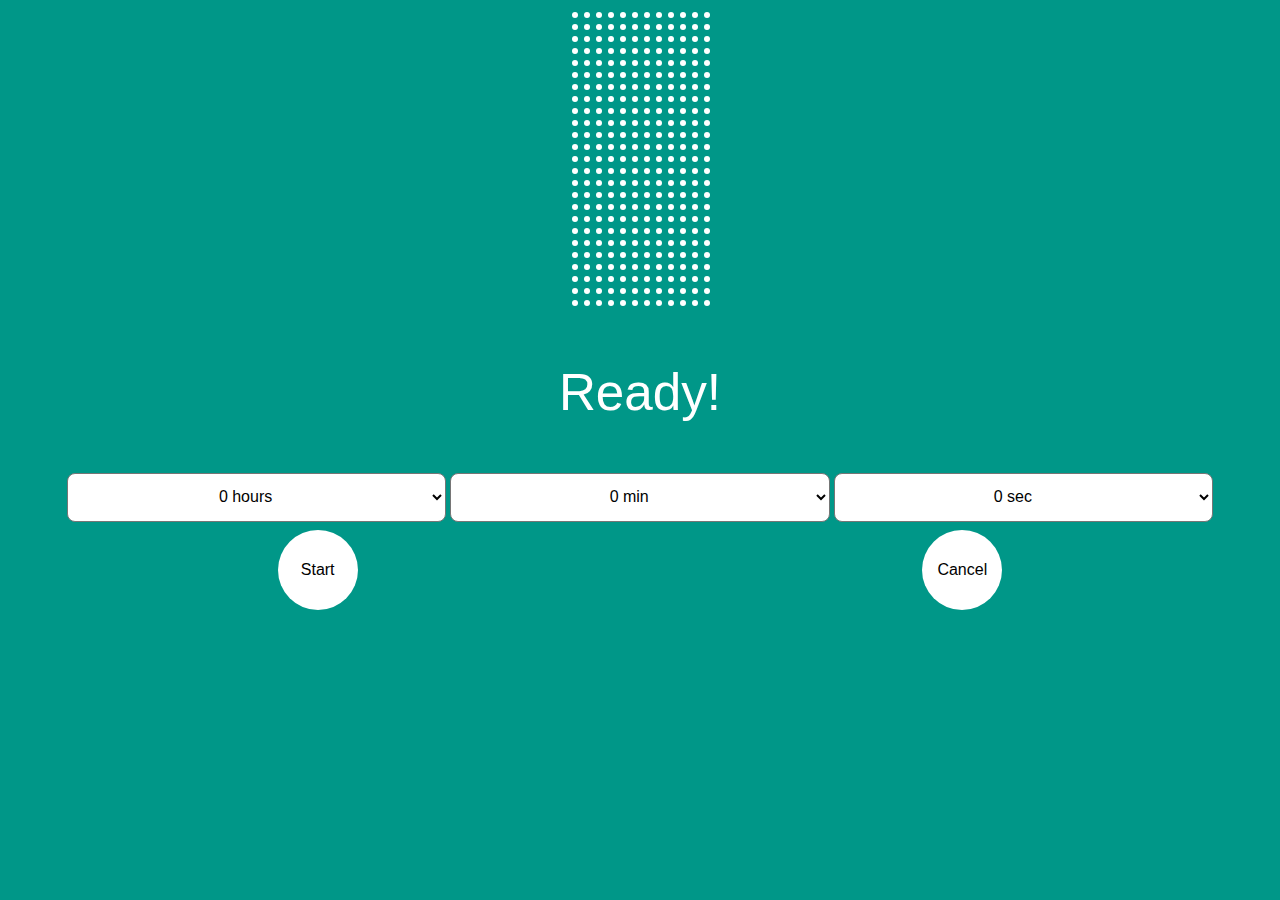
<file: index.html>
<!DOCTYPE html>
<html>
    <head>
        <title>Countdown Timer</title>
        <meta charset="utf-8">
       <!-- <meta name="viewport" content="width=device-width, initial-sacle=1.0">//-->
        <link rel="stylesheet" href="style.css" />
    </head>

    <body>

        <div class="container">
                <svg id="progressBarContainer" width="144" height="300">
                    <defs>
                        <pattern id="pattern1" x="0" y="0" width="12" height="12"  patternUnits="userSpaceOnUse">
                            <circle cx="5" cy="5" r="3" stroke="0" fill="white"/>
                        </pattern>
                    </defs>
                    <rect id="progressBar" x="0" y="0" width="144" height="300" style="fill: url(#pattern1);"/>
                </svg>


            <div id="clock">
                <p>Ready!</p>
            </div>

            <div id="content">
                <select class="selector" id="hours">
                    <option value="0">0 hours</option>
                    <option value="1">1 hours</option>
                    <option value="2">2 hours</option>
                    <option value="3">3 hours</option>
                    <option value="4">4 hours</option>
                    <option value="5">5 hours</option>
                    <option value="6">6 hours</option>
                    <option value="7">7 hours</option>
                    <option value="8">8 hours</option>
                    <option value="9">9 hours</option>
                    <option value="10">10 hours</option>
                    <option value="11">11 hours</option>
                    <option value="12">12 hours</option>
                    <option value="13">13 hours</option>
                    <option value="14">14 hours</option>
                    <option value="15">15 hours</option>
                    <option value="16">16 hours</option>
                    <option value="17">17 hours</option>
                    <option value="18">18 hours</option>
                    <option value="19">19 hours</option>
                    <option value="20">20 hours</option>
                    <option value="21">21 hours</option>
                    <option value="22">22 hours</option>
                    <option value="23">23 hours</option>
                </select>

                <select class="selector" id="minutes">
                    <option value="0">0 min</option>
                    <option value="1">1 min</option>
                    <option value="2">2 min</option>
                    <option value="3">3 min</option>
                    <option value="4">4 min</option>
                    <option value="5">5 min</option>
                    <option value="6">6 min</option>
                    <option value="7">7 min</option>
                    <option value="8">8 min</option>
                    <option value="9">9 min</option>
                    <option value="10">10 min</option>
                    <option value="11">11 min</option>
                    <option value="12">12 min</option>
                    <option value="13">13 min</option>
                    <option value="14">14 min</option>
                    <option value="15">15 min</option>
                    <option value="16">16 min</option>
                    <option value="17">17 min</option>
                    <option value="18">18 min</option>
                    <option value="19">19 min</option>
                    <option value="20">20 min</option>
                    <option value="21">21 min</option>
                    <option value="22">22 min</option>
                    <option value="23">23 min</option>
                    <option value="24">24 min</option>
                    <option value="25">25 min</option>
                    <option value="26">26 min</option>
                    <option value="27">27 min</option>
                    <option value="28">28 min</option>
                    <option value="29">29 min</option>
                    <option value="30">30 min</option>
                    <option value="31">31 min</option>
                    <option value="32">32 min</option>
                    <option value="33">33 min</option>
                    <option value="34">34 min</option>
                    <option value="35">35 min</option>
                    <option value="36">36 min</option>
                    <option value="37">37 min</option>
                    <option value="38">38 min</option>
                    <option value="39">39 min</option>
                    <option value="40">40 min</option>
                    <option value="41">41 min</option>
                    <option value="42">42 min</option>
                    <option value="43">43 min</option>
                    <option value="44">44 min</option>
                    <option value="45">45 min</option>
                    <option value="46">46 min</option>
                    <option value="47">47 min</option>
                    <option value="48">48 min</option>
                    <option value="49">49 min</option>
                    <option value="50">50 min</option>
                    <option value="51">51 min</option>
                    <option value="52">52 min</option>
                    <option value="53">53 min</option>
                    <option value="54">54 min</option>
                    <option value="55">55 min</option>
                    <option value="56">56 min</option>
                    <option value="57">57 min</option>
                    <option value="58">58 min</option>
                    <option value="59">59 min</option>
                </select>

                <select class="selector" id="seconds">
                    <option value="0">0 sec</option>
                    <option value="1">1 sec</option>
                    <option value="2">2 sec</option>
                    <option value="3">3 sec</option>
                    <option value="4">4 sec</option>
                    <option value="5">5 sec</option>
                    <option value="6">6 sec</option>
                    <option value="7">7 sec</option>
                    <option value="8">8 sec</option>
                    <option value="9">9 sec</option>
                    <option value="10">10 sec</option>
                    <option value="11">11 sec</option>
                    <option value="12">12 sec</option>
                    <option value="13">13 sec</option>
                    <option value="14">14 sec</option>
                    <option value="15">15 sec</option>
                    <option value="16">16 sec</option>
                    <option value="17">17 sec</option>
                    <option value="18">18 sec</option>
                    <option value="19">19 sec</option>
                    <option value="20">20 sec</option>
                    <option value="21">21 sec</option>
                    <option value="22">22 sec</option>
                    <option value="23">23 sec</option>
                    <option value="24">24 sec</option>
                    <option value="25">25 sec</option>
                    <option value="26">26 sec</option>
                    <option value="27">27 sec</option>
                    <option value="28">28 sec</option>
                    <option value="29">29 sec</option>
                    <option value="30">30 sec</option>
                    <option value="31">31 sec</option>
                    <option value="32">32 sec</option>
                    <option value="33">33 sec</option>
                    <option value="34">34 sec</option>
                    <option value="35">35 sec</option>
                    <option value="36">36 sec</option>
                    <option value="37">37 sec</option>
                    <option value="38">38 sec</option>
                    <option value="39">39 sec</option>
                    <option value="40">40 sec</option>
                    <option value="41">41 sec</option>
                    <option value="42">42 sec</option>
                    <option value="43">43 sec</option>
                    <option value="44">44 sec</option>
                    <option value="45">45 sec</option>
                    <option value="46">46 sec</option>
                    <option value="47">47 sec</option>
                    <option value="48">48 sec</option>
                    <option value="49">49 sec</option>
                    <option value="50">50 sec</option>
                    <option value="51">51 sec</option>
                    <option value="52">52 sec</option>
                    <option value="53">53 sec</option>
                    <option value="54">54 sec</option>
                    <option value="55">55 sec</option>
                    <option value="56">56 sec</option>
                    <option value="57">57 sec</option>
                    <option value="58">58 sec</option>
                    <option value="59">59 sec</option>
                </select>
            </div>

            <div class="buttonSection">
                <div class="button1">
                    <button class="roundButton" id="start">Start</button>
                </div>
                <div class="button2">
                    <button class="roundButton" id="cancel">Cancel</button>
                </div>

            </div>
        </div>

        <script>
            document.getElementById("start").addEventListener('click', startTimer);
            document.getElementById("cancel").addEventListener('click', cancelledButtonPressed);
            var startTime;
            var endTime;
            var origTimePeriod;
            var newTimePeriod;
            var cancelled = false;
            
            function startTimer()
            {
                startTime = new Date();
                endTime = getEndTime();
                cancelled = false;
                
                origTimePeriod = endTime.getTime() - startTime.getTime();
                
                newTimePeriod=origTimePeriod;
                
                timer=setInterval(displayCountdown,1000);
                
            }
            
            function displayCountdown()
            {
                var timeLeft= msToTime(newTimePeriod);
                
                document.getElementById("clock").innerHTML=`<p>${timeLeft["hours"]}h ${timeLeft["minutes"]}m ${timeLeft["seconds"]}s</p>`;
                
                var newHeight = Math.floor(newTimePeriod/origTimePeriod * 100) * 3;
                document.getElementById("progressBar").setAttribute("height", newHeight);
                
                newTimePeriod-=1000;
                
                if(newTimePeriod <0 || cancelled)
                    {
                        clearInterval(timer);
                        document.getElementById("clock").innerHTML=  "<p>Complete!</p>";
                    }
            
            }
            
            function cancelledButtonPressed()
            {
                cancelled = true;
            }
            
            function msToTime(milliseconds)
            {
                var mHour=1000 * 60 * 60;
                var mMinutes=1000* 60;
                var mSecs=1000;
                
                var hours = Math.floor(milliseconds/mHour);
                var minutes = Math.floor((milliseconds % mHour)/mMinutes);
                var seconds = Math.floor((milliseconds % mMinutes)/mSecs);
                
                var time=[];
                time["hours"]=hours;
                time["minutes"]=minutes;
                time["seconds"]=seconds;
                
                return time;
            }
            

            function getEndTime()
            {
                var dt=new Date();

                var hours=parseInt(document.getElementById("hours").value);
                var minutes=parseInt(document.getElementById("minutes").value);
                var seconds=parseInt(document.getElementById("seconds").value);
                
                dt.setHours(dt.getHours()+hours);
                dt.setMinutes(dt.getMinutes()+minutes);
                dt.setSeconds(dt.getSeconds()+seconds);
                
                return dt;
            }

        </script>

    </body>

</html>
</file>
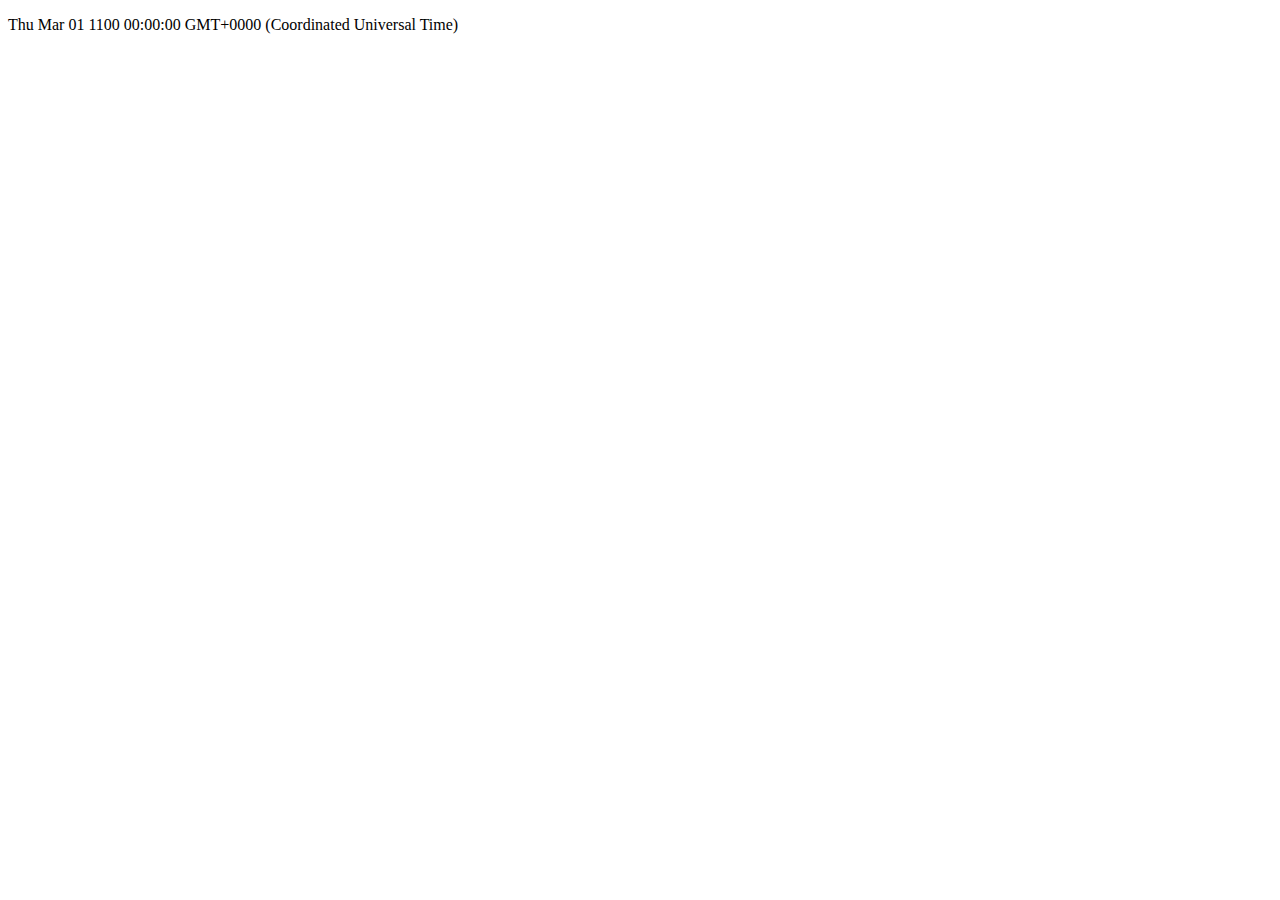
<file: js-datatime.html>
<!DOCTYPE html>
<html>
    <head>

    </head>
    <body>
        <p id="output"></p>

        <script>

            var dt = new Date(1100, 2);
            document.getElementById("output").innerHTML = dt;

            dt.sethours(11);
            dt.setminutes(25);
            dt.setyear(2009);
            document.getElementById("output").innerHTML = dt;
        </script>
    </body>
</html>
</file>
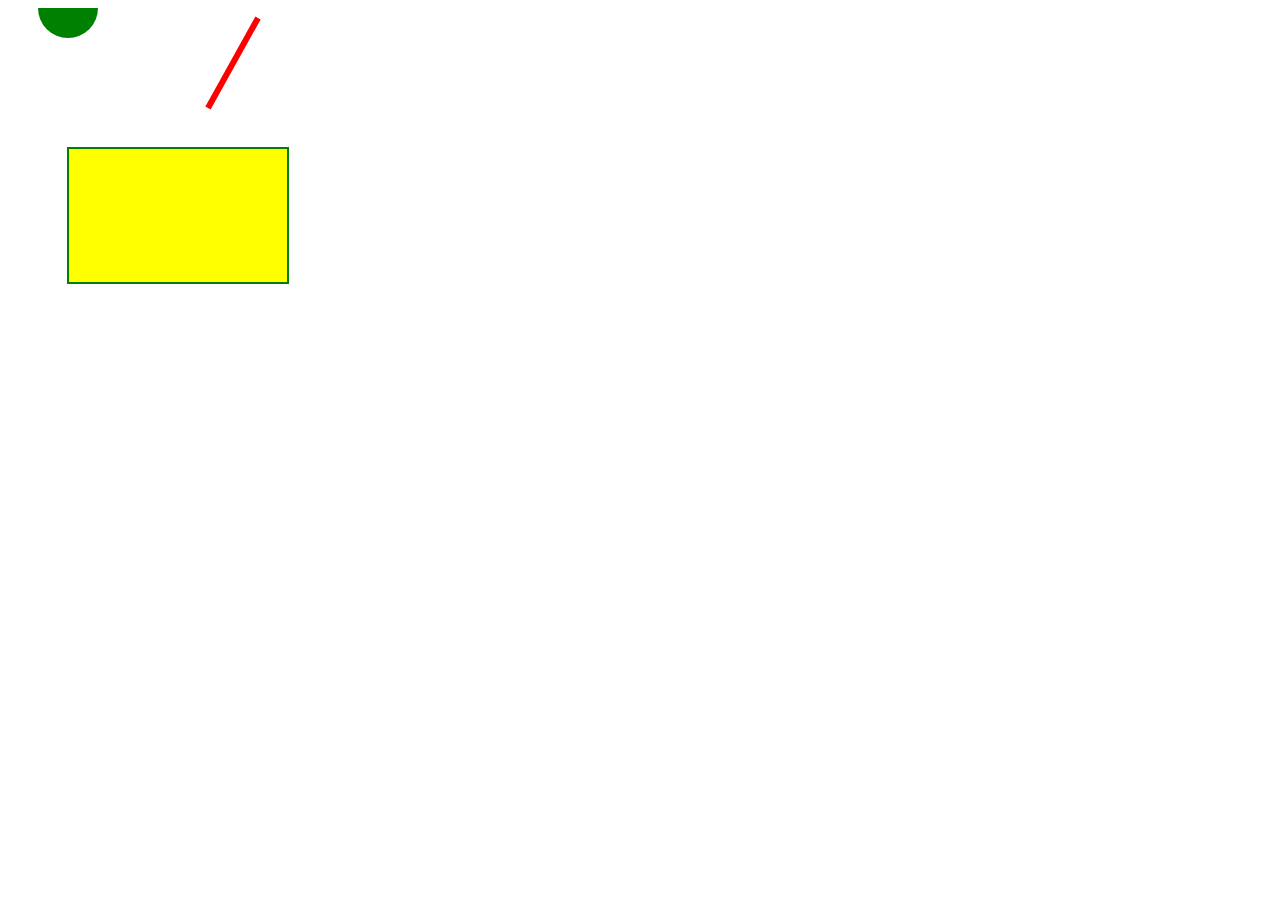
<file: svg.html>
<!DOCTYPE html>
<html>
    <head>

    </head>
    <body>
        <svg width="500" height="500">
            <defs>
                <pattern id="pattern1" x="0" y="0" width="12" height="12" patternUnits="userSpaceOnUse">
                    <circle cx="5" cy="5" r="3" fill="white"/>

                </pattern>
            </defs>
            <circle cx="60" r="30" strokes="blue" stroke-width="5" fill="green"/>
            <rect x="60" y="140" width="220" height="135" stroke="green" stroke-width="2" fill="yellow"/>
            <line x1="250" y1="10" x2="200" y2="100" stroke="red" stroke-width="6"/>
        </svg>

    </body>
</html>
</file>
<file: style.css>
body
{
    background-color: #009788;
    font-family: "Raleway", sans-serif;
    text-align: center;
}

.container
{
    width: 100%;
}

p
{
    color: white;
    font-size: 4vw;
}

#clock
{
    width: 100%;
    text-align: center;
}

#progressBarContainer
{
    transform: rotate(180deg);
}

.buttonsection
{
    width: 100%;
    padding-top: 3rem;
}

.roundButton
{
    border-radius: 50%;
    background-color: white;
    border: 0;
    width: 5rem;
    height: 5rem;
    font-size: 1rem;
}

.button1
{
    padding-top: .5rem;
    float: left;
    width: 49%;
}

.button2
{
    padding-top: .5rem;
    float: right;
    width: 49%;
}

.selector
{
    background-color: white;
    padding: .8rem 1.4rem .9rem .8rem;
    width: 30%;
    border-radius: .5rem;
    -moz-appearance:none;
    -webkit-appearance:noe;
    appearence: none;
    font-size: 1rem;
    text-align: center;
}
</file>
